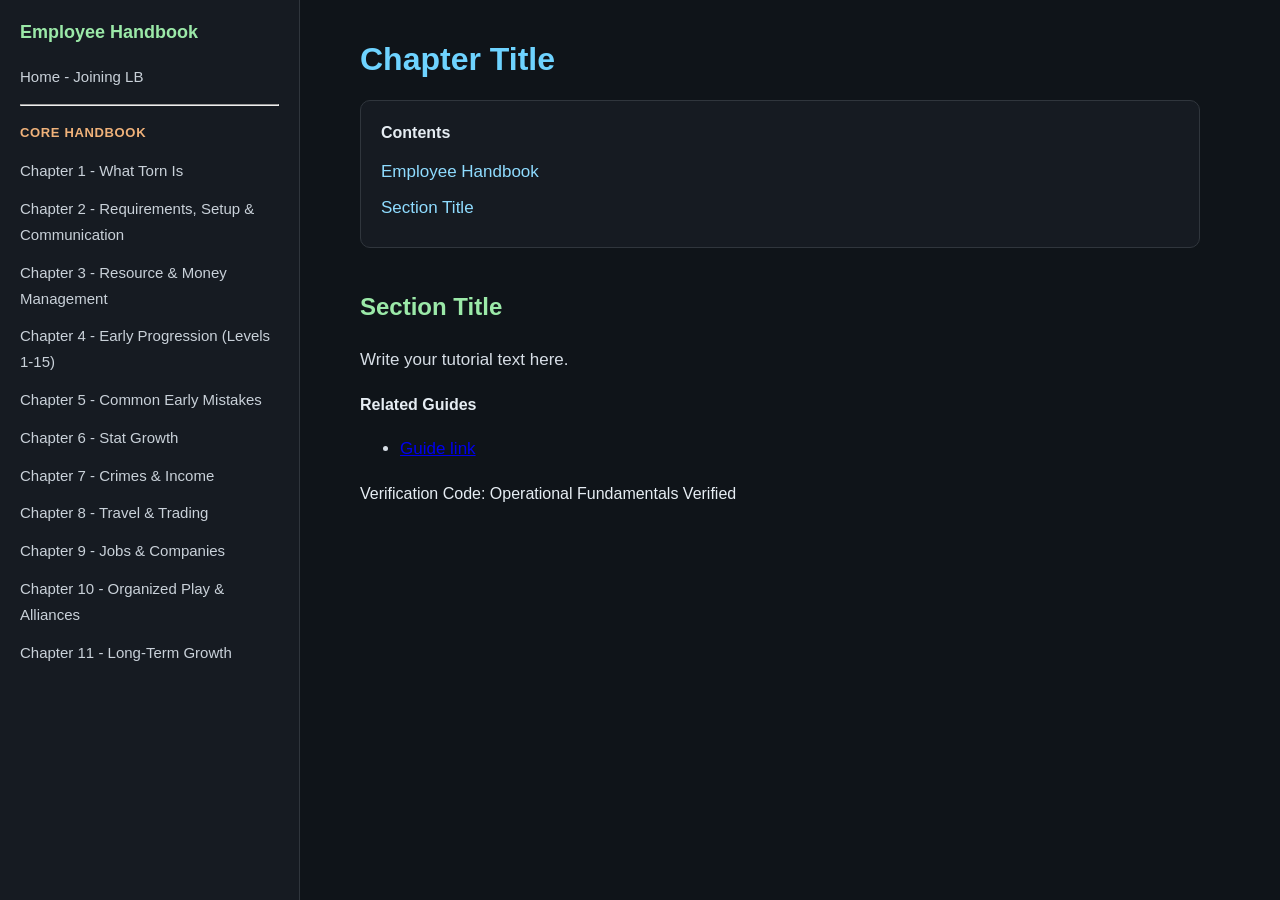
<file: chapters/Chapter Template.html>
<!DOCTYPE html>
<html>
<head>
<title>Chapter Title</title>
<link rel="stylesheet" href="../styles.css">
</head>
<body>
<div id="progressBar"></div>
<div class="container">
<div class="sidebar">
<h2>Employee Handbook</h2>

<a href="../index.html">Home - Joining LB</a>
<hr>
<strong>Core Handbook</strong>
<a href="chapter1.html">Chapter 1 - What Torn Is</a>
<a href="chapter2.html">Chapter 2 - Requirements, Setup & Communication</a>
<a href="chapter3.html">Chapter 3 - Resource & Money Management</a>
<a href="chapter4.html">Chapter 4 - Early Progression (Levels 1-15)</a>
<a href="chapter5.html">Chapter 5 - Common Early Mistakes</a>
<a href="chapter6.html">Chapter 6 - Stat Growth</a>
<a href="chapter7.html">Chapter 7 - Crimes & Income</a>
<a href="chapter8.html">Chapter 8 - Travel & Trading</a>
<a href="chapter9.html">Chapter 9 - Jobs & Companies</a>
<a href="chapter10.html">Chapter 10 - Organized Play & Alliances</a>
<a href="chapter11.html">Chapter 11 - Long-Term Growth</a>
</div>
<div class="content">
<h1>Chapter Title</h1>
<div id="toc">
<strong>Contents</strong>
<ul id="toc-list"></ul>
</div>
<h2>Section Title</h2>
<p>Write your tutorial text here.</p>
<div class="related-guides">
<strong>Related Guides</strong>
<ul>
<li><a href="#">Guide link</a></li>
</ul>
</div>
<div class="reward">Verification Code: Operational Fundamentals Verified</div>
</div>
</div>
<script src="../script.js"></script>
</body>
</html>
</file>
<file: styles.css>
body{
margin:0;
font-family:Arial, Helvetica, sans-serif;
background:#0f1419;
color:#e6edf3;
line-height:1.72;
}

.container{
display:flex;
min-height:100vh;
}

.sidebar{
width:300px;
background:#161b22;
padding:20px;
position:fixed;
top:0;
left:0;
bottom:0;
overflow:auto;
border-right:1px solid #30363d;
box-sizing:border-box;
}

.sidebar h2{
color:#9be9a8;
font-size:18px;
margin:0 0 14px;
line-height:1.35;
}

.sidebar strong{
display:block;
margin:16px 0 8px;
color:#f0b27a;
font-size:13px;
text-transform:uppercase;
letter-spacing:.05em;
}

.sidebar a{
display:block;
color:#c9d1d9;
text-decoration:none;
padding:6px 0;
font-size:15px;
}

.sidebar a:hover,
.sidebar a:focus{
color:#6ed3ff;
}

.content{
margin-left:320px;
padding:40px;
max-width:920px;
width:100%;
box-sizing:border-box;
}

h1{
color:#6ed3ff;
margin-top:0;
margin-bottom:22px;
line-height:1.2;
}

h2{
color:#9be9a8;
margin-top:38px;
margin-bottom:14px;
scroll-margin-top:20px;
}

p, li{
color:#d6dde5;
font-size:17px;
}

#toc,
.question-box,
.chapter-card{
background:#161b22;
border:1px solid #30363d;
border-radius:10px;
}

#toc{
padding:18px 20px;
margin:0 0 30px;
}

#toc ul{
list-style:none;
padding-left:0;
margin:10px 0 0;
}

#toc li{
margin:7px 0;
}

#toc a{
color:#8fdcff;
text-decoration:none;
}

#toc a:hover{
text-decoration:underline;
}

.chapter-grid{
display:grid;
grid-template-columns:repeat(auto-fit,minmax(220px,1fr));
gap:14px;
margin-top:30px;
}

.chapter-card{
display:block;
padding:16px;
color:#d6dde5;
text-decoration:none;
}

.chapter-card:hover{
border-color:#6ed3ff;
color:#ffffff;
}

.question-box{
padding:18px 20px;
margin:40px 0 10px;
border-left:4px solid #9be9a8;
}

.question-box strong{
display:block;
margin-bottom:10px;
color:#9be9a8;
}

.answer-note{
margin-top:10px;
font-size:13px;
opacity:.7;
}

.answer-note span{
font-family:monospace;
}

#progressBar{
position:fixed;
top:0;
left:0;
height:4px;
background:#6ed3ff;
width:0%;
z-index:999;
}

@media (max-width: 900px){
.sidebar{
position:static;
width:100%;
border-right:none;
border-bottom:1px solid #30363d;
}
.container{
flex-direction:column;
}
.content{
margin-left:0;
padding:24px;
}
}
</file>
